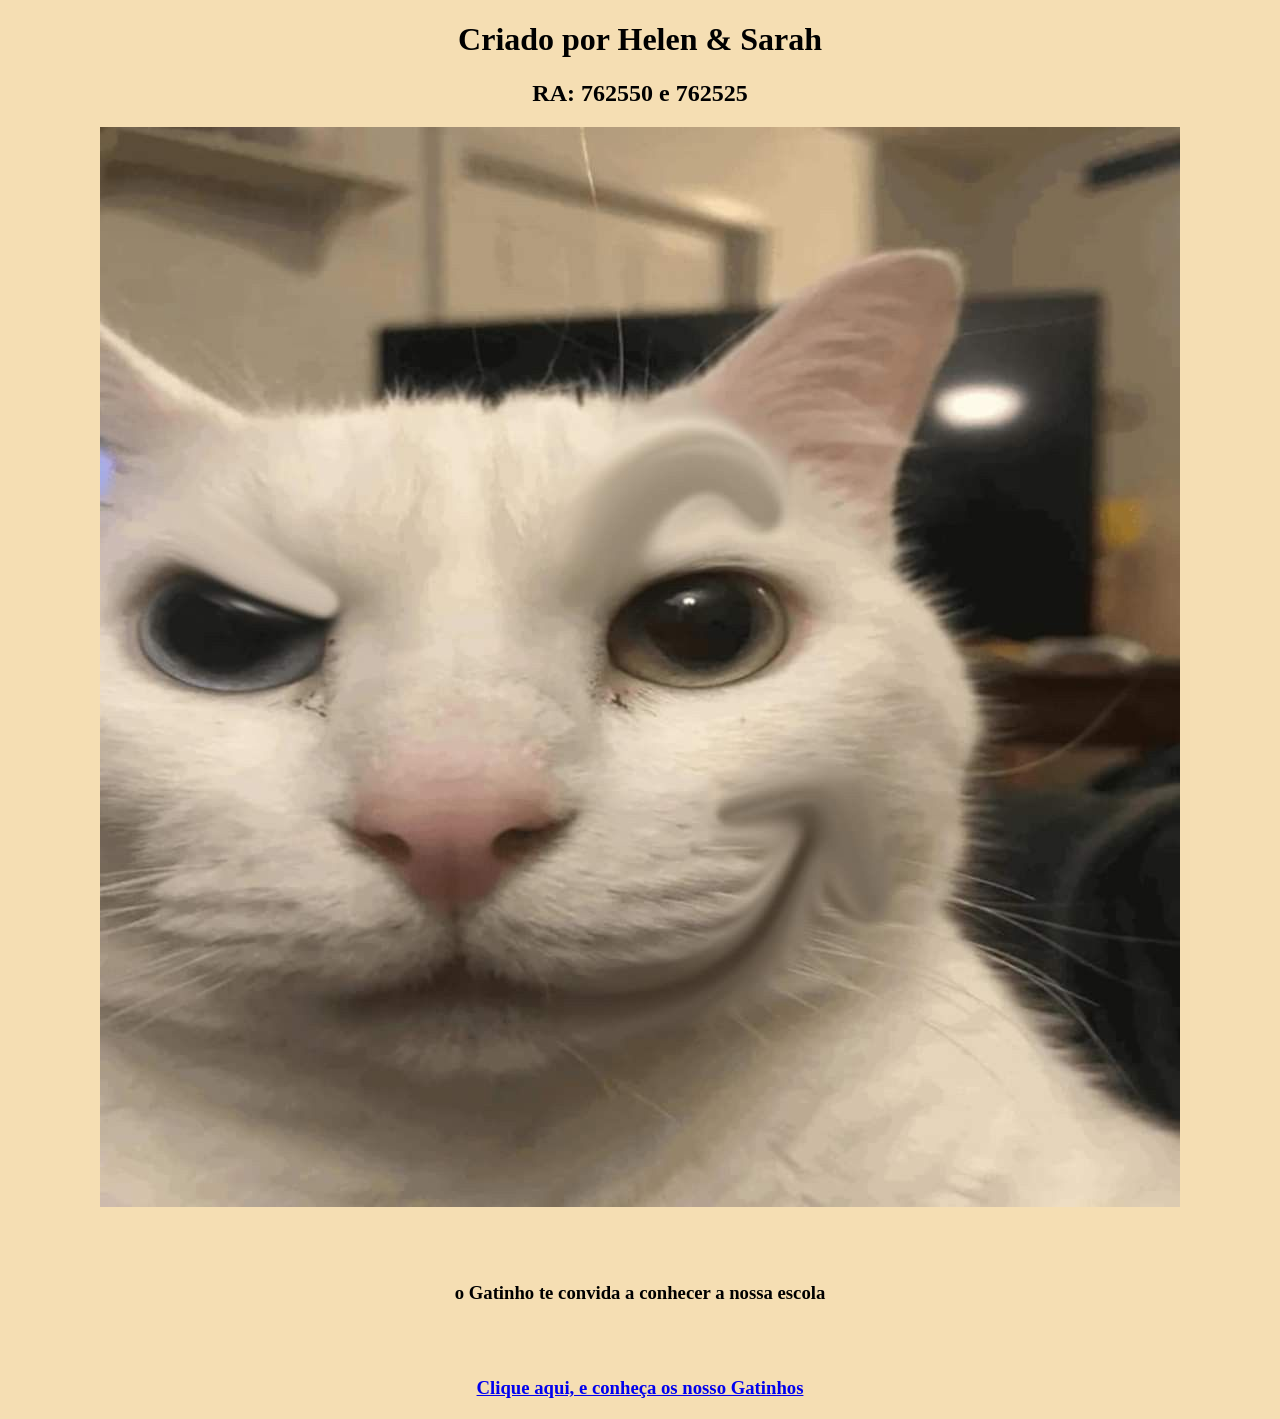
<file: 03_03_2026-VS/index.html>
<!DOCTYPE html>
<html lang="pt-br">
<head>
    <meta charset="UTF-8">
    <meta name="viewport" content="width=device-width, initial-scale=1.0">
   <link rel="stylesheet" href="css/estilo.css">
    <title>Aula 2 - Gatos!</title>

</head>
<body background="#9400D3">
    <center>
    <h1>Criado por Helen & Sarah </h1>
    <h2>RA: 762550 e 762525</h2>
    <figure >
        <img src="img/gato 1.jpg"  alt="Gato de meme, em pé!">
    </figure>
     <br> <br>
    <h3>o Gatinho te convida a conhecer a nossa escola</h3>
    <br> <br>
    <h3><a href="pagina1.html" target="_blank">Clique aqui, e conheça os nosso Gatinhos</a></h3>
    <h2><a href="https://fsa.com" target="_blank"></a></h2>
    <h2><a href="https://usp.br" target="_blank"></a></h2>
    </center>
</body>
</html>
</file>
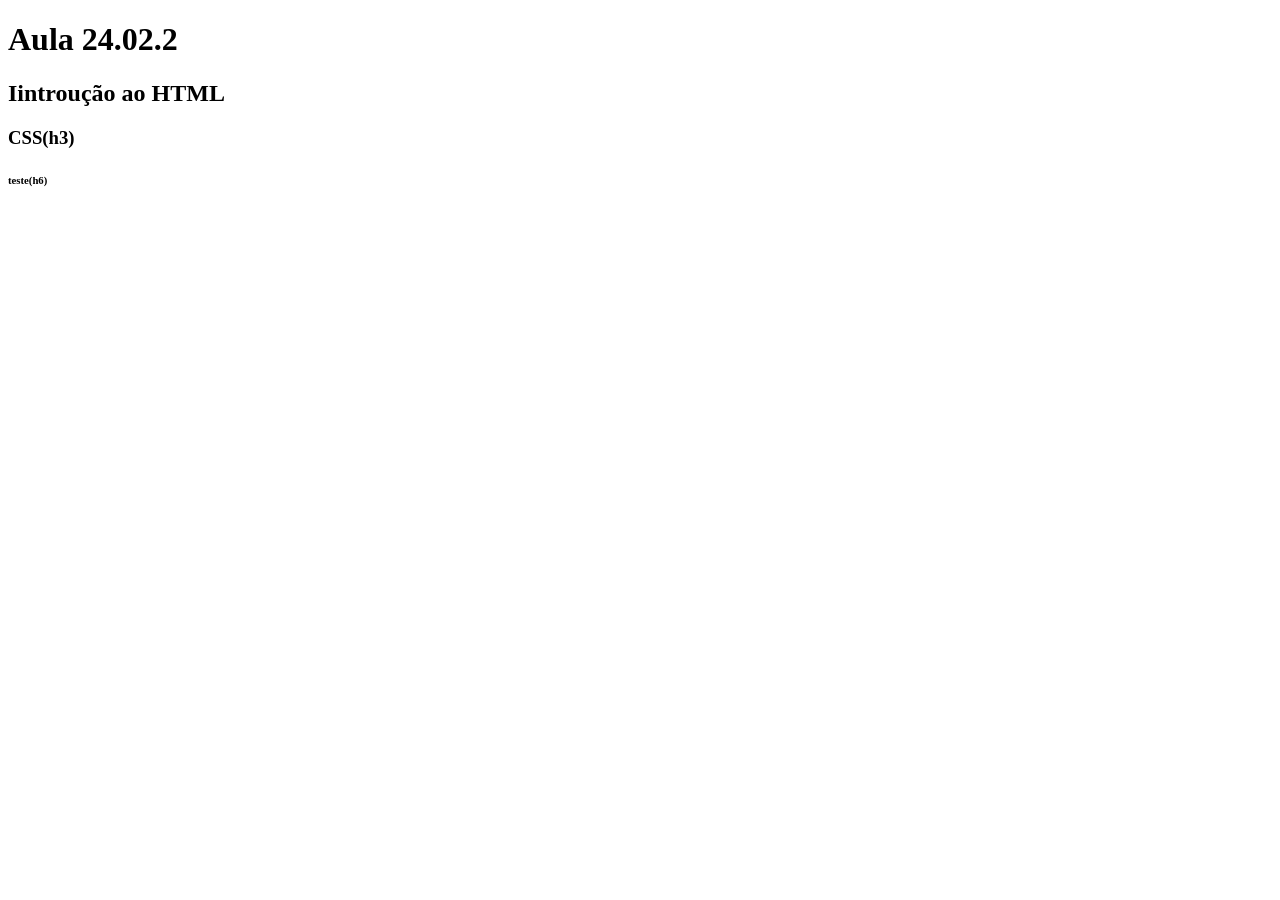
<file: aula_24.02.26/index.html>
<!DOCTYPE html>
<html lang="pt-br">
<head>
    <meta charset="UTF-8">
    <meta name="viewport" content="width=device-width, initial-scale=1.0">
    <title>Desenvolvimento web</title>

</head>
<body>
    <h1>Aula 24.02.2</h1>
    <h2>Iintroução ao HTML</h2>
    <h3>CSS(h3)</h3>
    <h6>teste(h6)</h6>
</body>
</html>
</file>
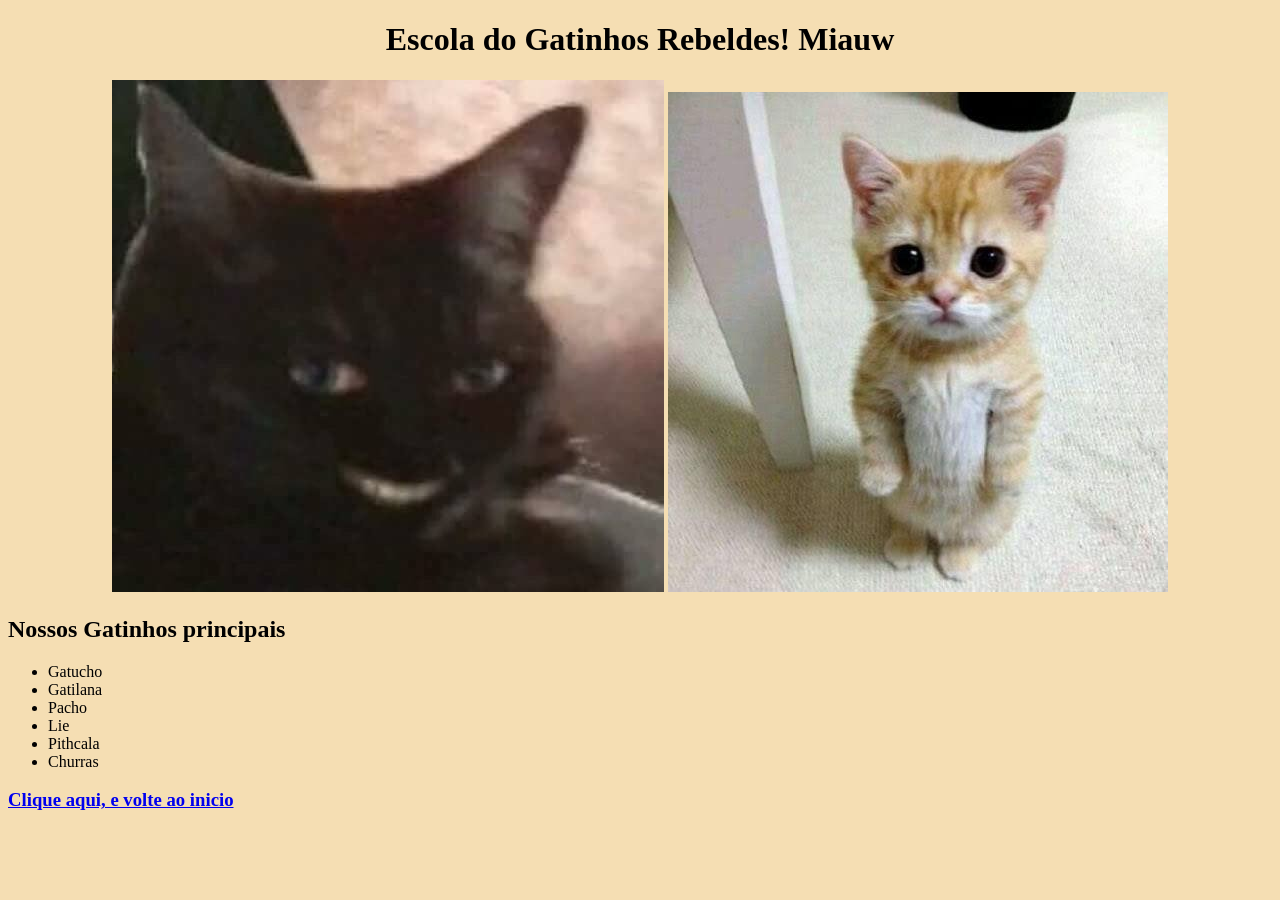
<file: 03_03_2026-VS/pagina1.html>
<!DOCTYPE html>
<html lang="pt-br">
<head>
    <meta charset="UTF-8">
    <meta name="viewport" content="width=device-width, initial-scale=1.0">
    <link rel="stylesheet" href="css/estilo.css">
    <title>Gatinhos dois</title>
</head>
<body>
    <center>
    <h1>Escola do Gatinhos Rebeldes! Miauw</h1>
    <figure>
        <img src="img/sorriso.jpg" alt="">
        <img src="img/gato.jpg"   alt="">
    </figure>
    </center>
    <h2>Nossos Gatinhos principais</h2>

    <ul> 
        <li>Gatucho</li>
        <li>Gatilana</li>
        <li>Pacho</li>
        <li>Lie</li>
        <li>Pithcala</li>
        <li>Churras</li>
    </ul>
     <h3><a href="index.html" target="_blank">Clique aqui, e volte ao inicio</a></h3>

  
</body>
</html>
</file>
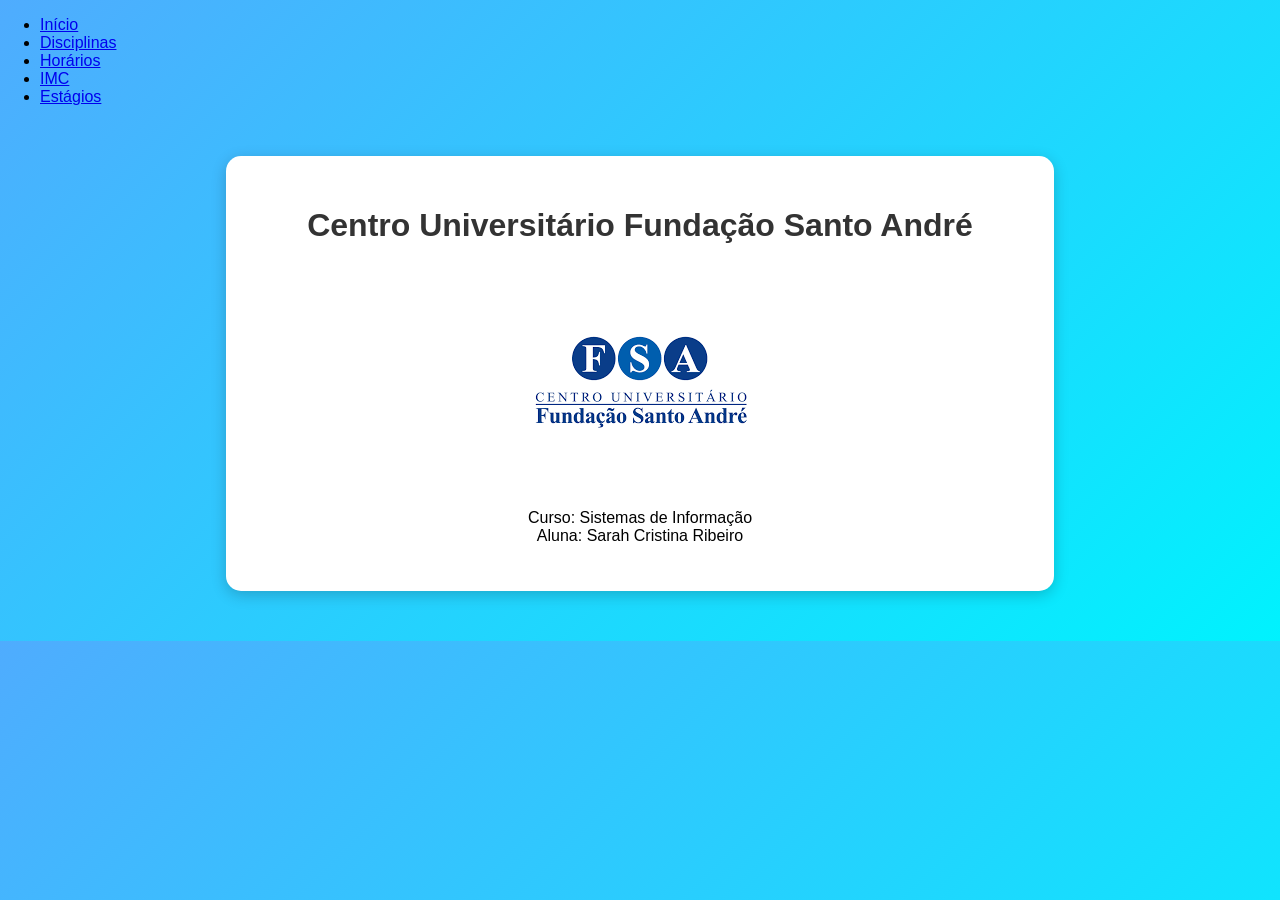
<file: Formulario_VS/capa.html>
<!DOCTYPE html>
<html lang="pt-br">
<head>
    <meta charset="UTF-8">
    <meta name="viewport" content="width=device-width, initial-scale=1.0">
    <title>Início</title>

    <link rel="stylesheet" href="estilo.css">
</head>
<body>

<!-- MENU -->
<nav class="navbar">
    <ul>
        <li><a href="index.html">Início</a></li>
        <li><a href="disciplinas.html">Disciplinas</a></li>
        <li><a href="horarios.html">Horários</a></li>
        <li><a href="saude.php">IMC</a></li>
        <li><a href="estagios.html">Estágios</a></li>
    </ul>
</nav>

<div class="container">

    <h1>Centro Universitário Fundação Santo André</h1>

    <figure class="logo">
        <img src="img/fsa.png" alt="Logo FSA">
    </figure>

    <p class="descricao">
        Curso: Sistemas de Informação <br>
        Aluna: Sarah Cristina Ribeiro
    </p>

</div>

</body>
</html>
</file>
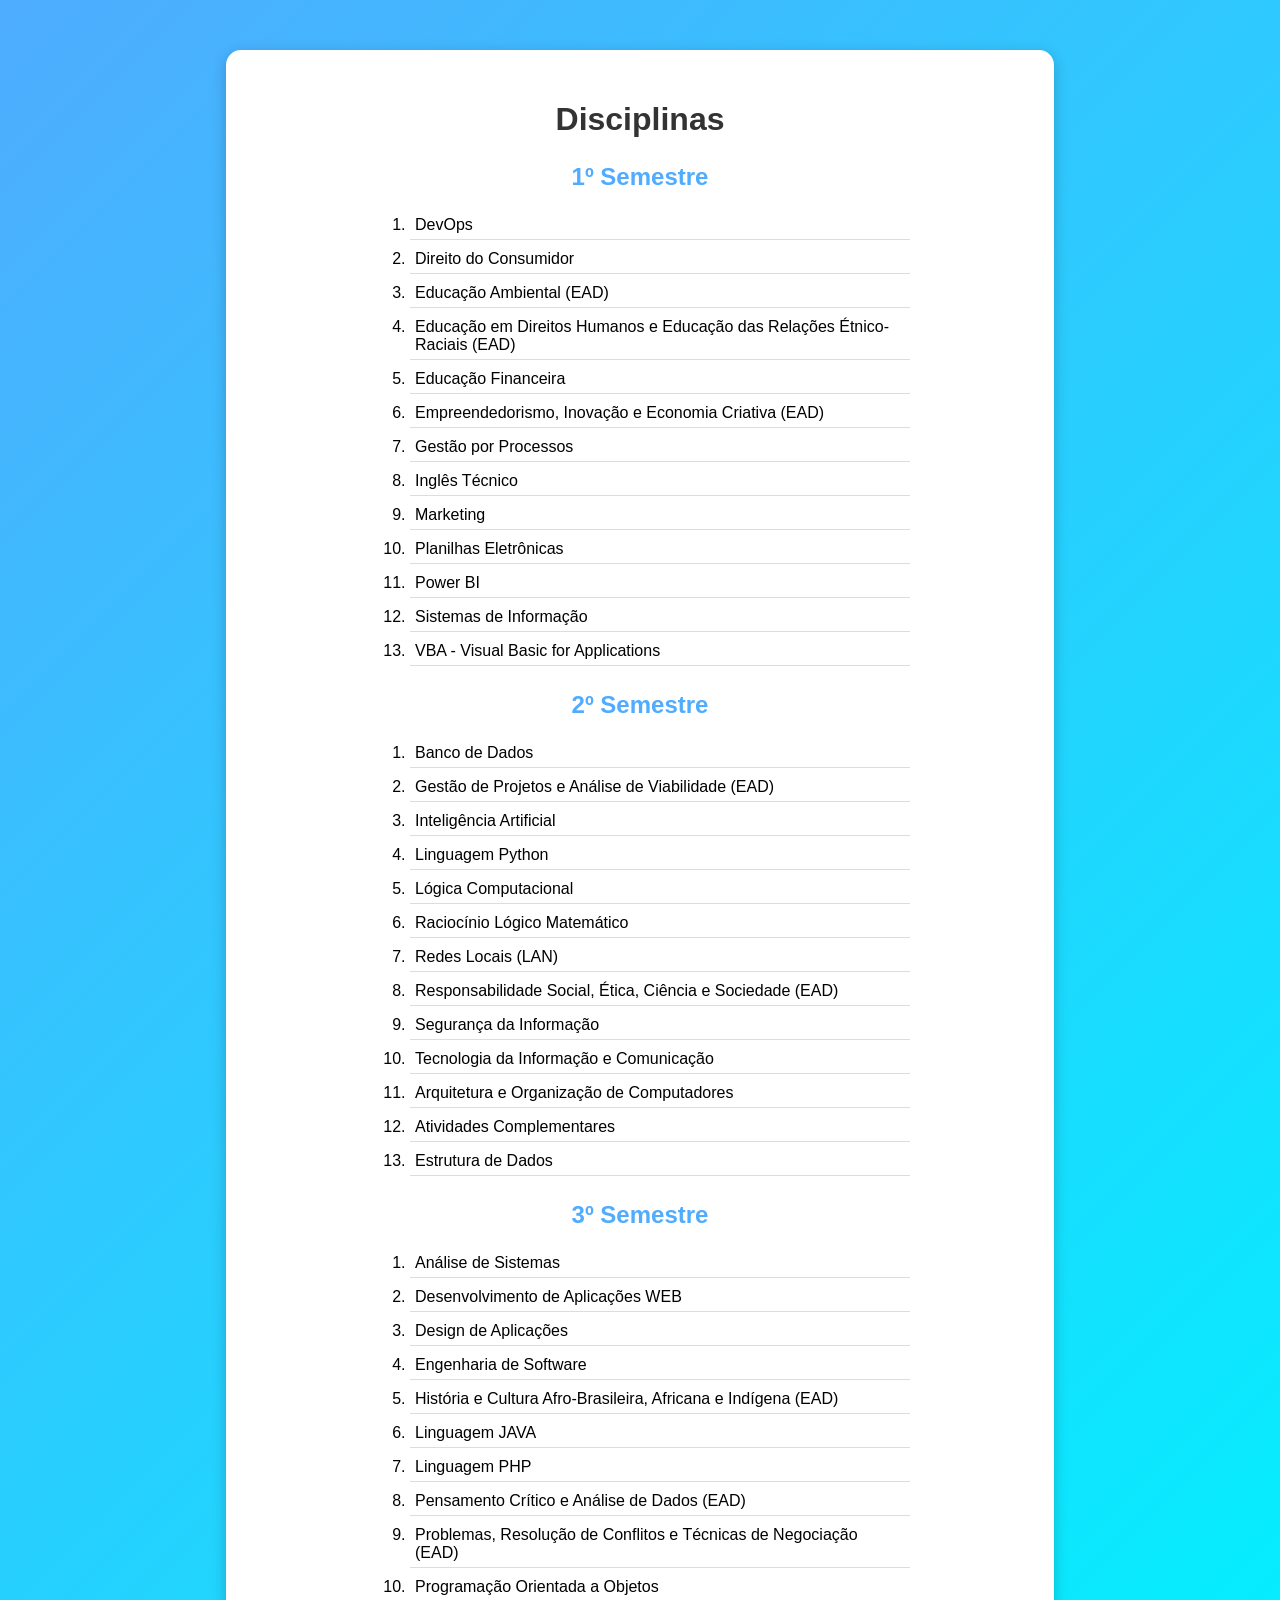
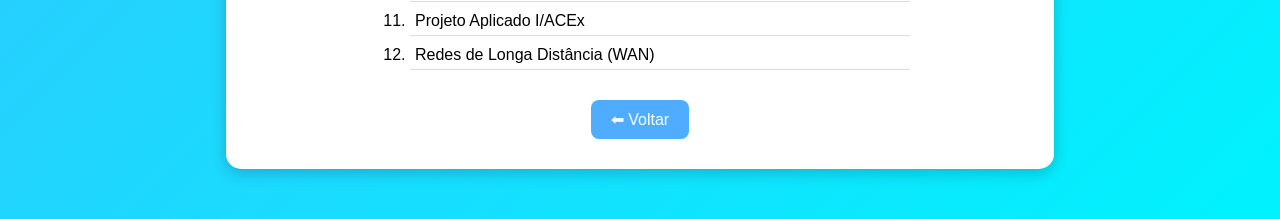
<file: Formulario_VS/disciplinas.html>
<!DOCTYPE html>
<html lang="pt-br">
<head>
    <meta charset="UTF-8">
    <meta name="viewport" content="width=device-width, initial-scale=1.0">
    <title>Disciplinas do Curso de Sistema de Informação</title>

    <!-- Conectando com o CSS -->
    <link rel="stylesheet" href="estilo.css">
</head>

<body>

<div class="container">

    <h1>Disciplinas</h1>

    <h2>1º Semestre</h2>
    <ol class="lista">
        <li>DevOps</li>
        <li>Direito do Consumidor</li>
        <li>Educação Ambiental (EAD)</li>
        <li>Educação em Direitos Humanos e Educação das Relações Étnico-Raciais (EAD)</li>
        <li>Educação Financeira</li>
        <li>Empreendedorismo, Inovação e Economia Criativa (EAD)</li>
        <li>Gestão por Processos</li>
        <li>Inglês Técnico</li>
        <li>Marketing</li>
        <li>Planilhas Eletrônicas</li>
        <li>Power BI</li>
        <li>Sistemas de Informação</li>
        <li>VBA - Visual Basic for Applications</li>
    </ol>

    <h2>2º Semestre</h2>
    <ol class="lista">
        <li>Banco de Dados</li>
        <li>Gestão de Projetos e Análise de Viabilidade (EAD)</li>
        <li>Inteligência Artificial</li>
        <li>Linguagem Python</li>
        <li>Lógica Computacional</li>
        <li>Raciocínio Lógico Matemático</li>
        <li>Redes Locais (LAN)</li>
        <li>Responsabilidade Social, Ética, Ciência e Sociedade (EAD)</li>
        <li>Segurança da Informação</li>
        <li>Tecnologia da Informação e Comunicação</li>
        <li>Arquitetura e Organização de Computadores</li>
        <li>Atividades Complementares</li>
        <li>Estrutura de Dados</li>
    </ol>

    <h2>3º Semestre</h2>
    <ol class="lista">
        <li>Análise de Sistemas</li>
        <li>Desenvolvimento de Aplicações WEB</li>
        <li>Design de Aplicações</li>
        <li>Engenharia de Software</li>
        <li>História e Cultura Afro-Brasileira, Africana e Indígena (EAD)</li>
        <li>Linguagem JAVA</li>
        <li>Linguagem PHP</li>
        <li>Pensamento Crítico e Análise de Dados (EAD)</li>
        <li>Problemas, Resolução de Conflitos e Técnicas de Negociação (EAD)</li>
        <li>Programação Orientada a Objetos</li>
        <li>Projeto Aplicado I/ACEx</li>
        <li>Redes de Longa Distância (WAN)</li>
    </ol>

    <a class="botao-voltar" href="index.html">⬅ Voltar</a>

</div>

</body>
</html>
</file>
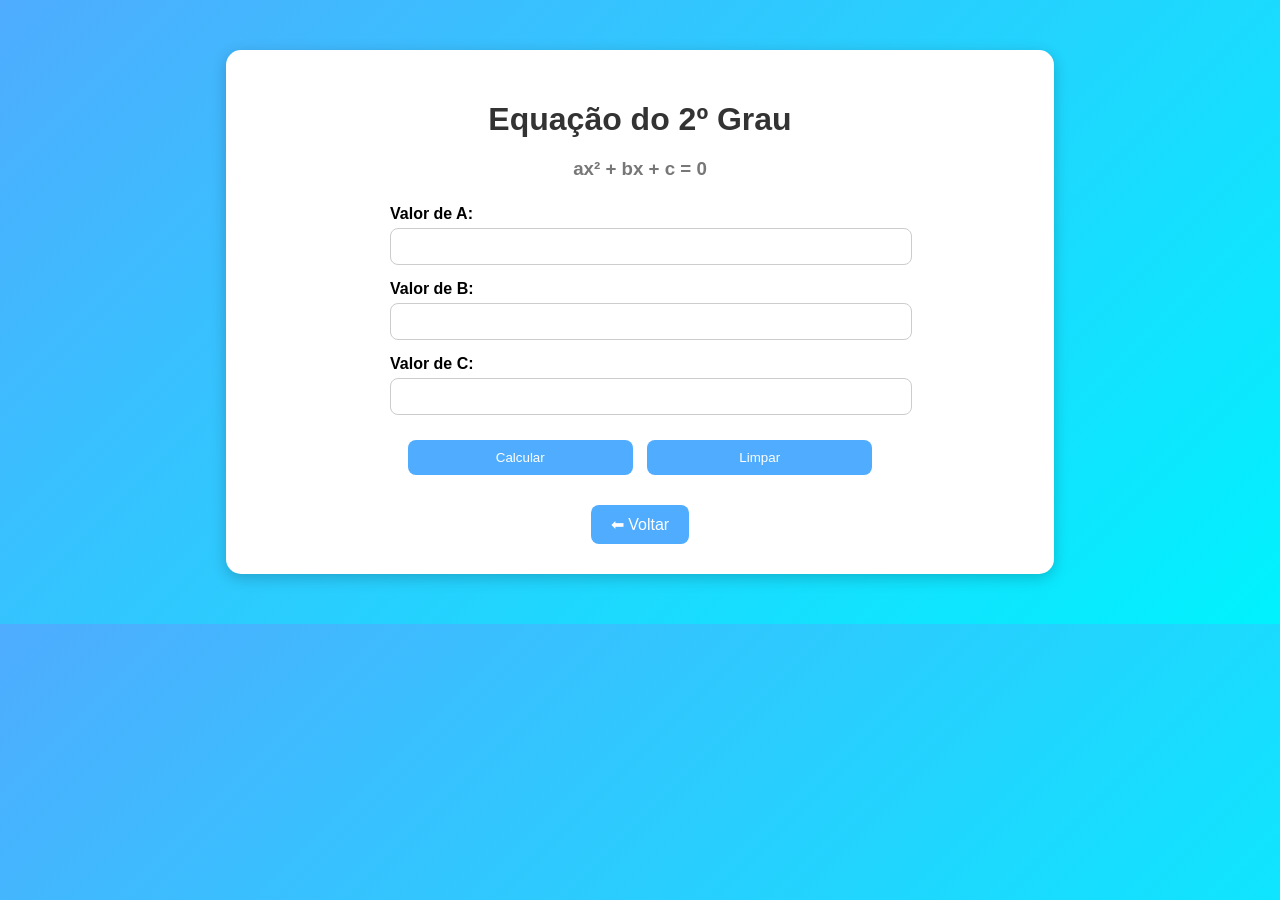
<file: Formulario_VS/equacao.html>
<!DOCTYPE html>
<html lang="pt-br">
<head>
    <meta charset="UTF-8">
    <title>Equação do 2º Grau</title>

    <link rel="stylesheet" href="estilo.css">
</head>
<body>

<div class="container">

    <h1>Equação do 2º Grau</h1>
    <h3>ax² + bx + c = 0</h3>

    <form action="calculo_equacao.php" method="POST" class="formulario">

        <div class="campo">
            <label>Valor de A:</label>
            <input type="number" name="a" required>
        </div>

        <div class="campo">
            <label>Valor de B:</label>
            <input type="number" name="b" required>
        </div>

        <div class="campo">
            <label>Valor de C:</label>
            <input type="number" name="c" required>
        </div>

        <div class="botoes">
            <input type="submit" value="Calcular">
            <input type="reset" value="Limpar">
        </div>

    </form>

    <a class="botao-voltar" href="index.html">⬅ Voltar</a>

</div>

</body>
</html>
</file>
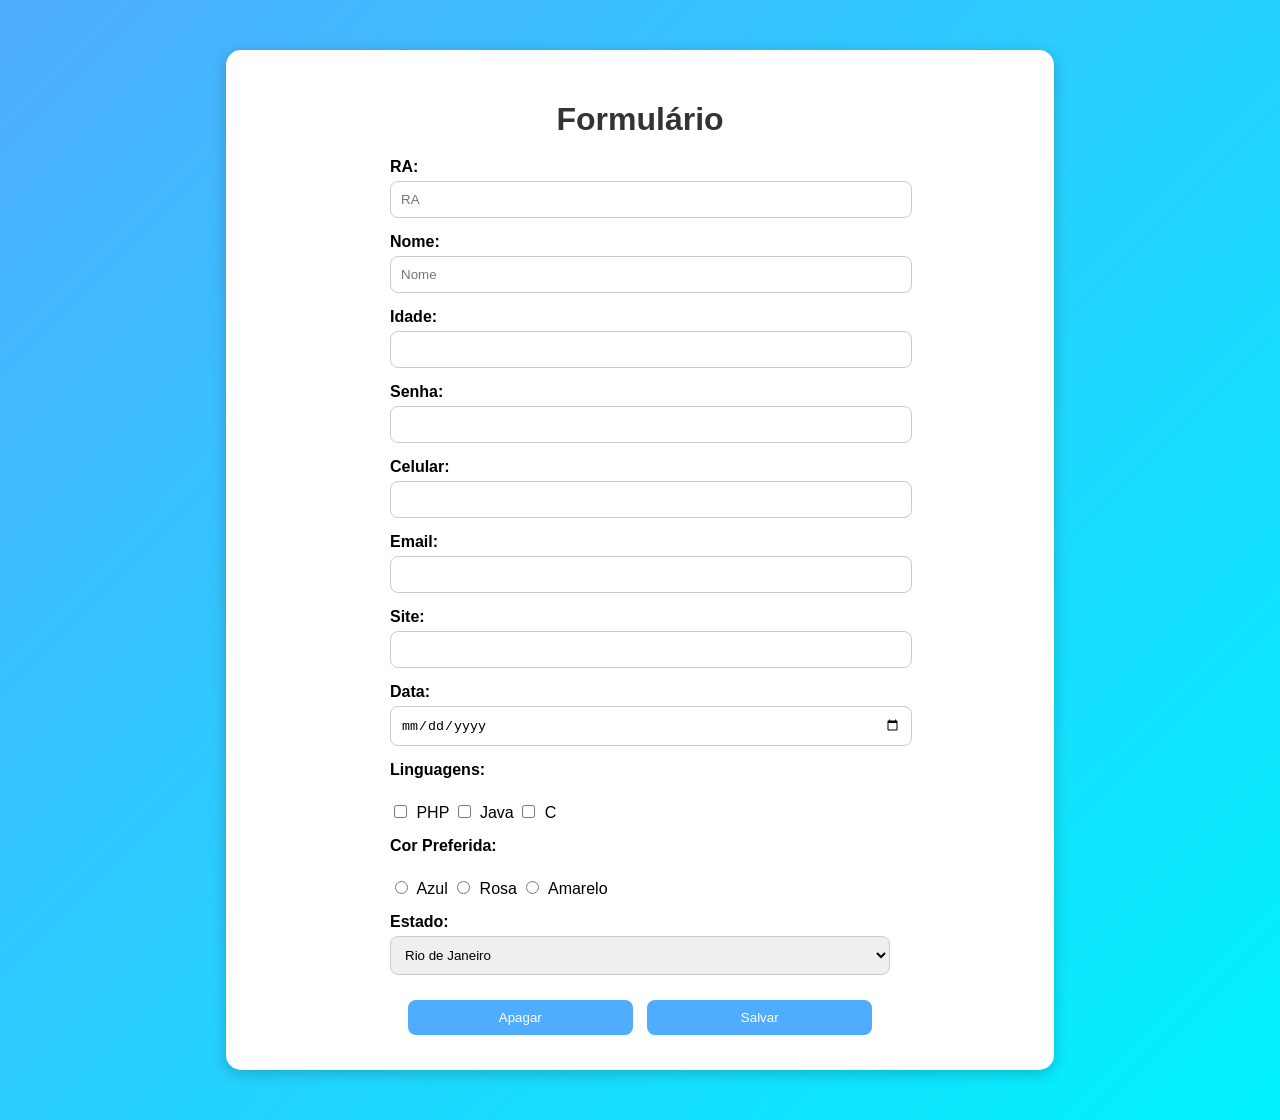
<file: Formulario_VS/forms.html>
<!DOCTYPE html>
<html lang="pt-br">
<head>
    <meta charset="UTF-8">
    <meta name="viewport" content="width=device-width, initial-scale=1.0">
    <title>Formulário</title>

    <link rel="stylesheet" href="estilo.css">
</head>
<body>

<div class="container">

    <h1>Formulário</h1>

    <form action="fteste" class="formulario">

        <div class="campo">
            <label>RA:</label>
            <input type="text" name="txtra" placeholder="RA">
        </div>

        <div class="campo">
            <label>Nome:</label>
            <input type="text" name="txtnome" placeholder="Nome">
        </div>

        <div class="campo">
            <label>Idade:</label>
            <input type="number" name="txt_idade" min="10" max="20" step="1">
        </div>

        <div class="campo">
            <label>Senha:</label>
            <input type="password" name="txt_senha">
        </div>

        <div class="campo">
            <label>Celular:</label>
            <input type="tel" name="txt_celular">
        </div>

        <div class="campo">
            <label>Email:</label>
            <input type="email" name="txt_email">
        </div>

        <div class="campo">
            <label>Site:</label>
            <input type="url" name="txt_site">
        </div>

        <div class="campo">
            <label>Data:</label>
            <input type="date" name="txt_data">
        </div>

        <div class="campo">
            <label>Linguagens:</label><br>
            <input type="checkbox" name="php"> PHP
            <input type="checkbox" name="java"> Java
            <input type="checkbox" name="c"> C
        </div>

        <div class="campo">
            <label>Cor Preferida:</label><br>
            <input type="radio" name="cor" value="azul"> Azul
            <input type="radio" name="cor" value="rosa"> Rosa
            <input type="radio" name="cor" value="amarelo"> Amarelo
        </div>

        <div class="campo">
            <label>Estado:</label>
            <select name="estado">
                <optgroup label="Sudeste">
                    <option>Rio de Janeiro</option>
                    <option>São Paulo</option>
                    <option>Espírito Santo</option>
                </optgroup>
                <optgroup label="Sul">
                    <option>Santa Catarina</option>
                    <option>Paraná</option>
                </optgroup>
            </select>
        </div>

        <div class="botoes">
            <input type="reset" value="Apagar">
            <input type="submit" value="Salvar">
        </div>

    </form>

</div>
 
</body>
</html>
</file>
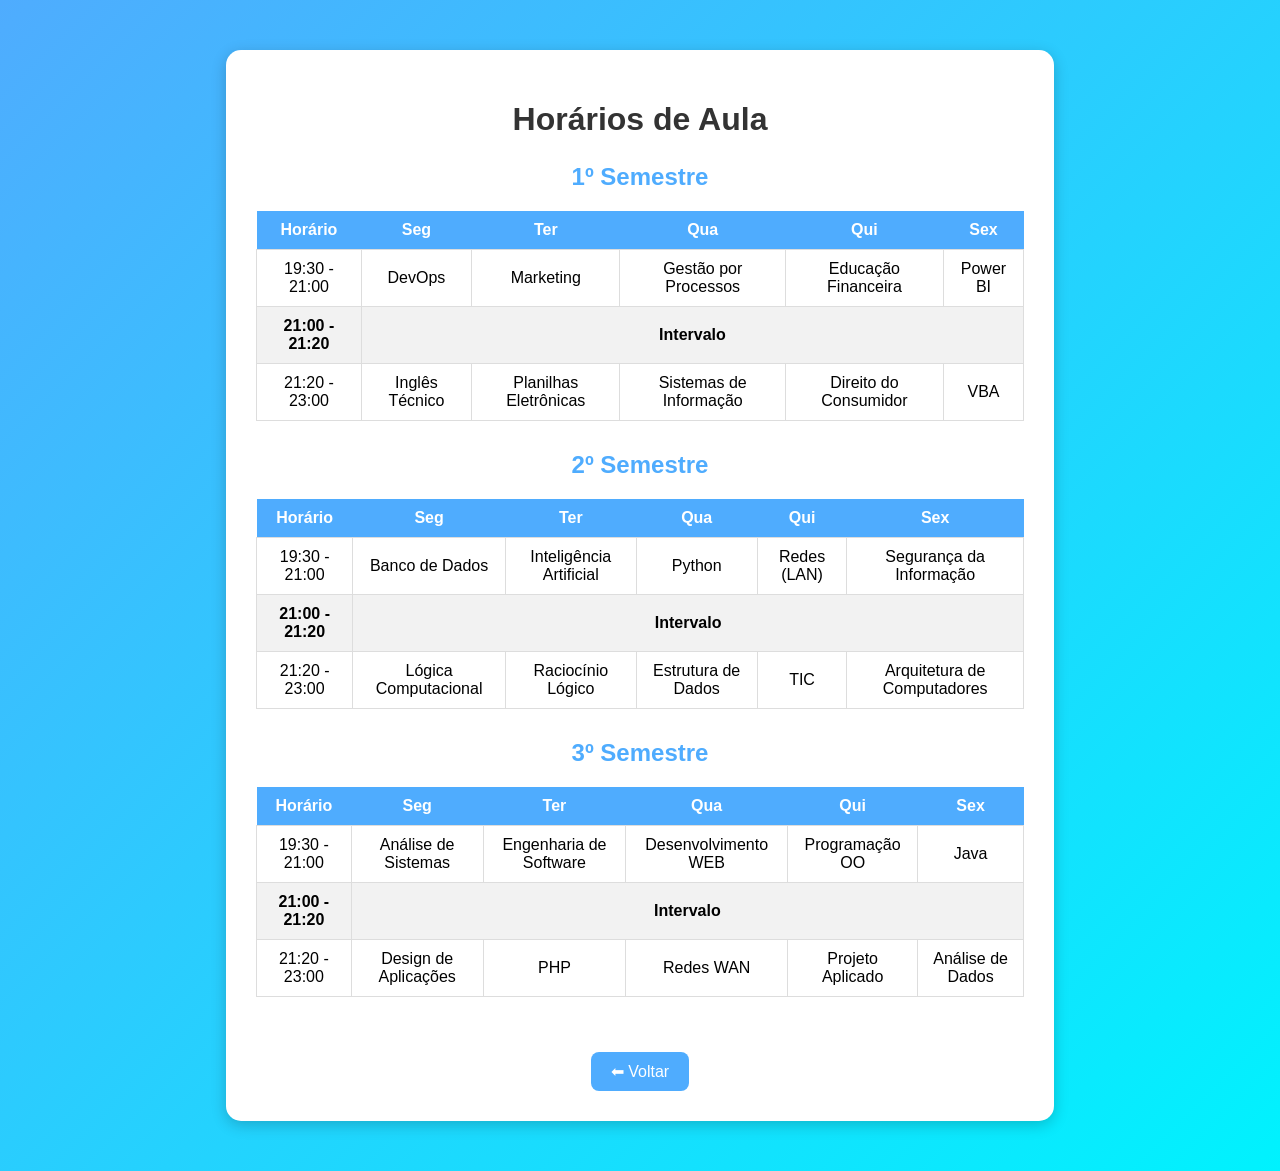
<file: Formulario_VS/horarios.html>
<!DOCTYPE html>
<html lang="pt-br">
<head>
    <meta charset="UTF-8">
    <title>Horários de Aula</title>

    <link rel="stylesheet" href="estilo.css">
</head>

<body>

<div class="container">

    <h1>Horários de Aula</h1>

    <!-- 1º SEMESTRE -->
    <h2>1º Semestre</h2>
    <table class="tabela">
        <tr>
            <th>Horário</th>
            <th>Seg</th>
            <th>Ter</th>
            <th>Qua</th>
            <th>Qui</th>
            <th>Sex</th>
        </tr>

        <tr>
            <td>19:30 - 21:00</td>
            <td>DevOps</td>
            <td>Marketing</td>
            <td>Gestão por Processos</td>
            <td>Educação Financeira</td>
            <td>Power BI</td>
        </tr>

        <tr class="intervalo">
            <td>21:00 - 21:20</td>
            <td colspan="5">Intervalo</td>
        </tr>

        <tr>
            <td>21:20 - 23:00</td>
            <td>Inglês Técnico</td>
            <td>Planilhas Eletrônicas</td>
            <td>Sistemas de Informação</td>
            <td>Direito do Consumidor</td>
            <td>VBA</td>
        </tr>
    </table>

    <!-- 2º SEMESTRE -->
    <h2>2º Semestre</h2>
    <table class="tabela">
        <tr>
            <th>Horário</th>
            <th>Seg</th>
            <th>Ter</th>
            <th>Qua</th>
            <th>Qui</th>
            <th>Sex</th>
        </tr>

        <tr>
            <td>19:30 - 21:00</td>
            <td>Banco de Dados</td>
            <td>Inteligência Artificial</td>
            <td>Python</td>
            <td>Redes (LAN)</td>
            <td>Segurança da Informação</td>
        </tr>

        <tr class="intervalo">
            <td>21:00 - 21:20</td>
            <td colspan="5">Intervalo</td>
        </tr>

        <tr>
            <td>21:20 - 23:00</td>
            <td>Lógica Computacional</td>
            <td>Raciocínio Lógico</td>
            <td>Estrutura de Dados</td>
            <td>TIC</td>
            <td>Arquitetura de Computadores</td>
        </tr>
    </table>

    <!-- 3º SEMESTRE -->
    <h2>3º Semestre</h2>
    <table class="tabela">
        <tr>
            <th>Horário</th>
            <th>Seg</th>
            <th>Ter</th>
            <th>Qua</th>
            <th>Qui</th>
            <th>Sex</th>
        </tr>

        <tr>
            <td>19:30 - 21:00</td>
            <td>Análise de Sistemas</td>
            <td>Engenharia de Software</td>
            <td>Desenvolvimento WEB</td>
            <td>Programação OO</td>
            <td>Java</td>
        </tr>

        <tr class="intervalo">
            <td>21:00 - 21:20</td>
            <td colspan="5">Intervalo</td>
        </tr>

        <tr>
            <td>21:20 - 23:00</td>
            <td>Design de Aplicações</td>
            <td>PHP</td>
            <td>Redes WAN</td>
            <td>Projeto Aplicado</td>
            <td>Análise de Dados</td>
        </tr>
    </table>

    <a class="botao-voltar" href="index.html">⬅ Voltar</a>

</div>

</body>
</html>
</file>
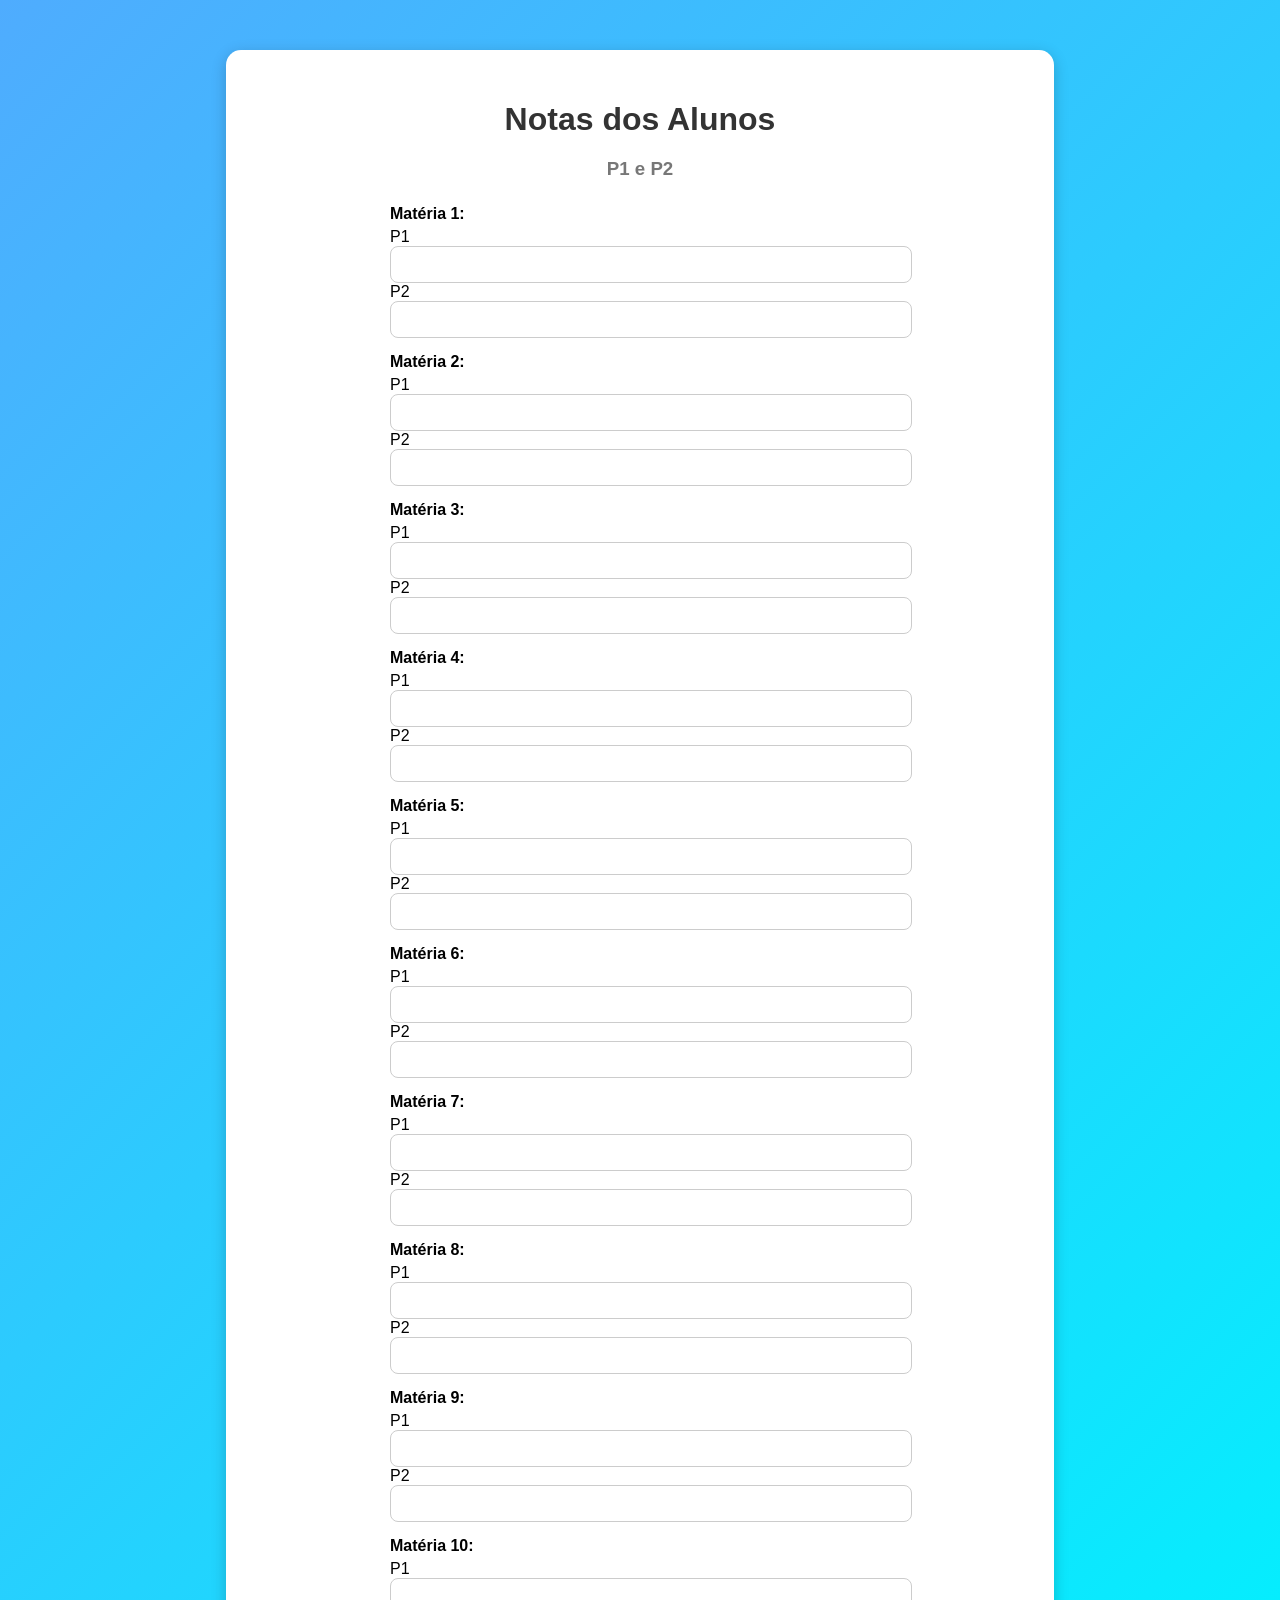
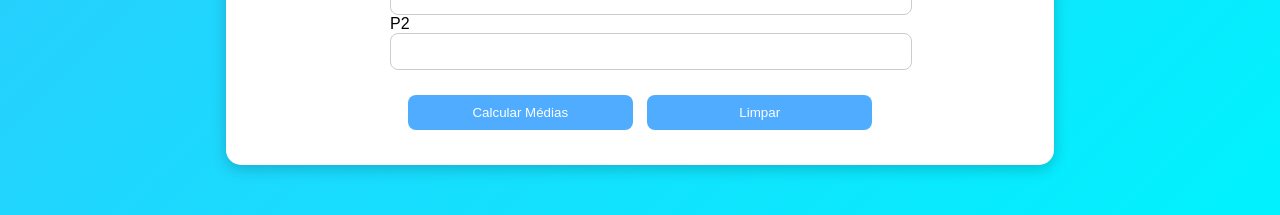
<file: Formulario_VS/notas.html>
<!DOCTYPE html>
<html lang="pt-br">
<head>
    <meta charset="UTF-8">
    <title>Cálculo de Notas</title>

    <link rel="stylesheet" href="estilo.css">
</head>
<body>

<div class="container">

    <h1>Notas dos Alunos</h1>
    <h3>P1 e P2 </h3>

    <form action="calculo_notas.php" method="POST" class="formulario">

        <!-- GERANDO 10 MATÉRIAS -->
        <!-- Matéria 1 -->
        <div class="campo">
            <label>Matéria 1:</label>
            P1 <input type="number" name="p1_1" step="0.1">
            P2 <input type="number" name="p2_1" step="0.1">
        </div>

        <!-- Matéria 2 -->
        <div class="campo">
            <label>Matéria 2:</label>
            P1 <input type="number" name="p1_2" step="0.1">
            P2 <input type="number" name="p2_2" step="0.1">
        </div>

        <!-- Matéria 3 -->
        <div class="campo">
            <label>Matéria 3:</label>
            P1 <input type="number" name="p1_3" step="0.1">
            P2 <input type="number" name="p2_3" step="0.1">
        </div>

        <!-- Matéria 4 -->
        <div class="campo">
            <label>Matéria 4:</label>
            P1 <input type="number" name="p1_4" step="0.1">
            P2 <input type="number" name="p2_4" step="0.1">
        </div>

        <!-- Matéria 5 -->
        <div class="campo">
            <label>Matéria 5:</label>
            P1 <input type="number" name="p1_5" step="0.1">
            P2 <input type="number" name="p2_5" step="0.1">
        </div>

        <!-- Matéria 6 -->
        <div class="campo">
            <label>Matéria 6:</label>
            P1 <input type="number" name="p1_6" step="0.1">
            P2 <input type="number" name="p2_6" step="0.1">
        </div>

        <!-- Matéria 7 -->
        <div class="campo">
            <label>Matéria 7:</label>
            P1 <input type="number" name="p1_7" step="0.1">
            P2 <input type="number" name="p2_7" step="0.1">
        </div>

        <!-- Matéria 8 -->
        <div class="campo">
            <label>Matéria 8:</label>
            P1 <input type="number" name="p1_8" step="0.1">
            P2 <input type="number" name="p2_8" step="0.1">
        </div>

        <!-- Matéria 9 -->
        <div class="campo">
            <label>Matéria 9:</label>
            P1 <input type="number" name="p1_9" step="0.1">
            P2 <input type="number" name="p2_9" step="0.1">
        </div>

        <!-- Matéria 10 -->
        <div class="campo">
            <label>Matéria 10:</label>
            P1 <input type="number" name="p1_10" step="0.1">
            P2 <input type="number" name="p2_10" step="0.1">
        </div>

        <div class="botoes">
            <input type="submit" value="Calcular Médias">
            <input type="reset" value="Limpar">
        </div>

    </form>

</div>

</body>
</html>
</file>
<file: 03_03_2026-VS/css/estilo.css>
body {
    background-color: #F5DEB3;
}
figure {
  
}
</file>
<file: Formulario_VS/estilo.css>
body {
    font-family: Arial, sans-serif;
    background: linear-gradient(135deg, #4facfe, #00f2fe);
    margin: 0;
    padding: 0;
}

.container {
    width: 60%;
    margin: 50px auto;
    background-color: white;
    padding: 30px;
    border-radius: 15px;
    box-shadow: 0 4px 15px rgba(0,0,0,0.2);
    text-align: center;
}

h1 {
    color: #333;
    margin-bottom: 5px;
}

h3 {
    color: #777;
    margin-bottom: 25px;
}

.menu {
    list-style: none;
    padding: 0;
}

.menu li {
    margin: 10px 0;
}

.menu a {
    display: block;
    padding: 12px;
    text-decoration: none;
    background-color: #4facfe;
    color: white;
    border-radius: 8px;
    transition: 0.3s;
    font-weight: bold;
}

.menu a:hover {
    background-color: #00c6ff;
    transform: scale(1.05);
}
/* Título principal */
h1 {
    color: #333;
    margin-bottom: 20px;
}

/* Subtítulos */
h2 {
    color: #4facfe;
    margin-top: 25px;
}

/* Lista de disciplinas */
.lista {
    text-align: left;
    margin: 0 auto;
    max-width: 500px;
}

.lista li {
    margin: 5px 0;
    padding: 5px;
    border-bottom: 1px solid #ddd;
}

/* Botão voltar */
.botao-voltar {
    display: inline-block;
    margin-top: 25px;
    padding: 10px 20px;
    background-color: #4facfe;
    color: white;
    text-decoration: none;
    border-radius: 8px;
    transition: 0.3s;
}

.botao-voltar:hover {
    background-color: #00c6ff;
}
/* TABELA DE HORÁRIOS */
.tabela {
    width: 100%;
    border-collapse: collapse;
    margin-top: 20px;
}

.tabela th {
    background-color: #4facfe;
    color: white;
    padding: 10px;
}

.tabela td {
    border: 1px solid #ddd;
    padding: 10px;
    text-align: center;
}

/* Linha do intervalo */
.intervalo td {
    background-color: #f2f2f2;
    font-weight: bold;
}
.tabela {
    width: 100%;
    border-collapse: collapse;
    margin-top: 15px;
    margin-bottom: 30px;
}

.tabela th {
    background-color: #4facfe;
    color: white;
    padding: 10px;
}

.tabela td {
    border: 1px solid #ddd;
    padding: 10px;
    text-align: center;
}

.intervalo td {
    background-color: #f2f2f2;
    font-weight: bold;
}
/* FORMULÁRIO */
.formulario {
    text-align: left;
    max-width: 500px;
    margin: auto;
}

/* CADA CAMPO */
.campo {
    margin-bottom: 15px;
}

/* LABEL */
.campo label {
    font-weight: bold;
    display: block;
    margin-bottom: 5px;
}

/* INPUTS */
.formulario input,
.formulario select {
    width: 100%;
    padding: 10px;
    border-radius: 8px;
    border: 1px solid #ccc;
}

/* CHECKBOX E RADIO */
.campo input[type="checkbox"],
.campo input[type="radio"] {
    width: auto;
    margin-right: 5px;
}

/* BOTÕES */
.botoes {
    text-align: center;
    margin-top: 20px;
}

.botoes input {
    width: 45%;
    margin: 5px;
    padding: 10px;
    border: none;
    border-radius: 8px;
    background-color: #4facfe;
    color: white;
    cursor: pointer;
    transition: 0.3s;
}

.botoes input:hover {
    background-color: #00c6ff;
}
</file>
